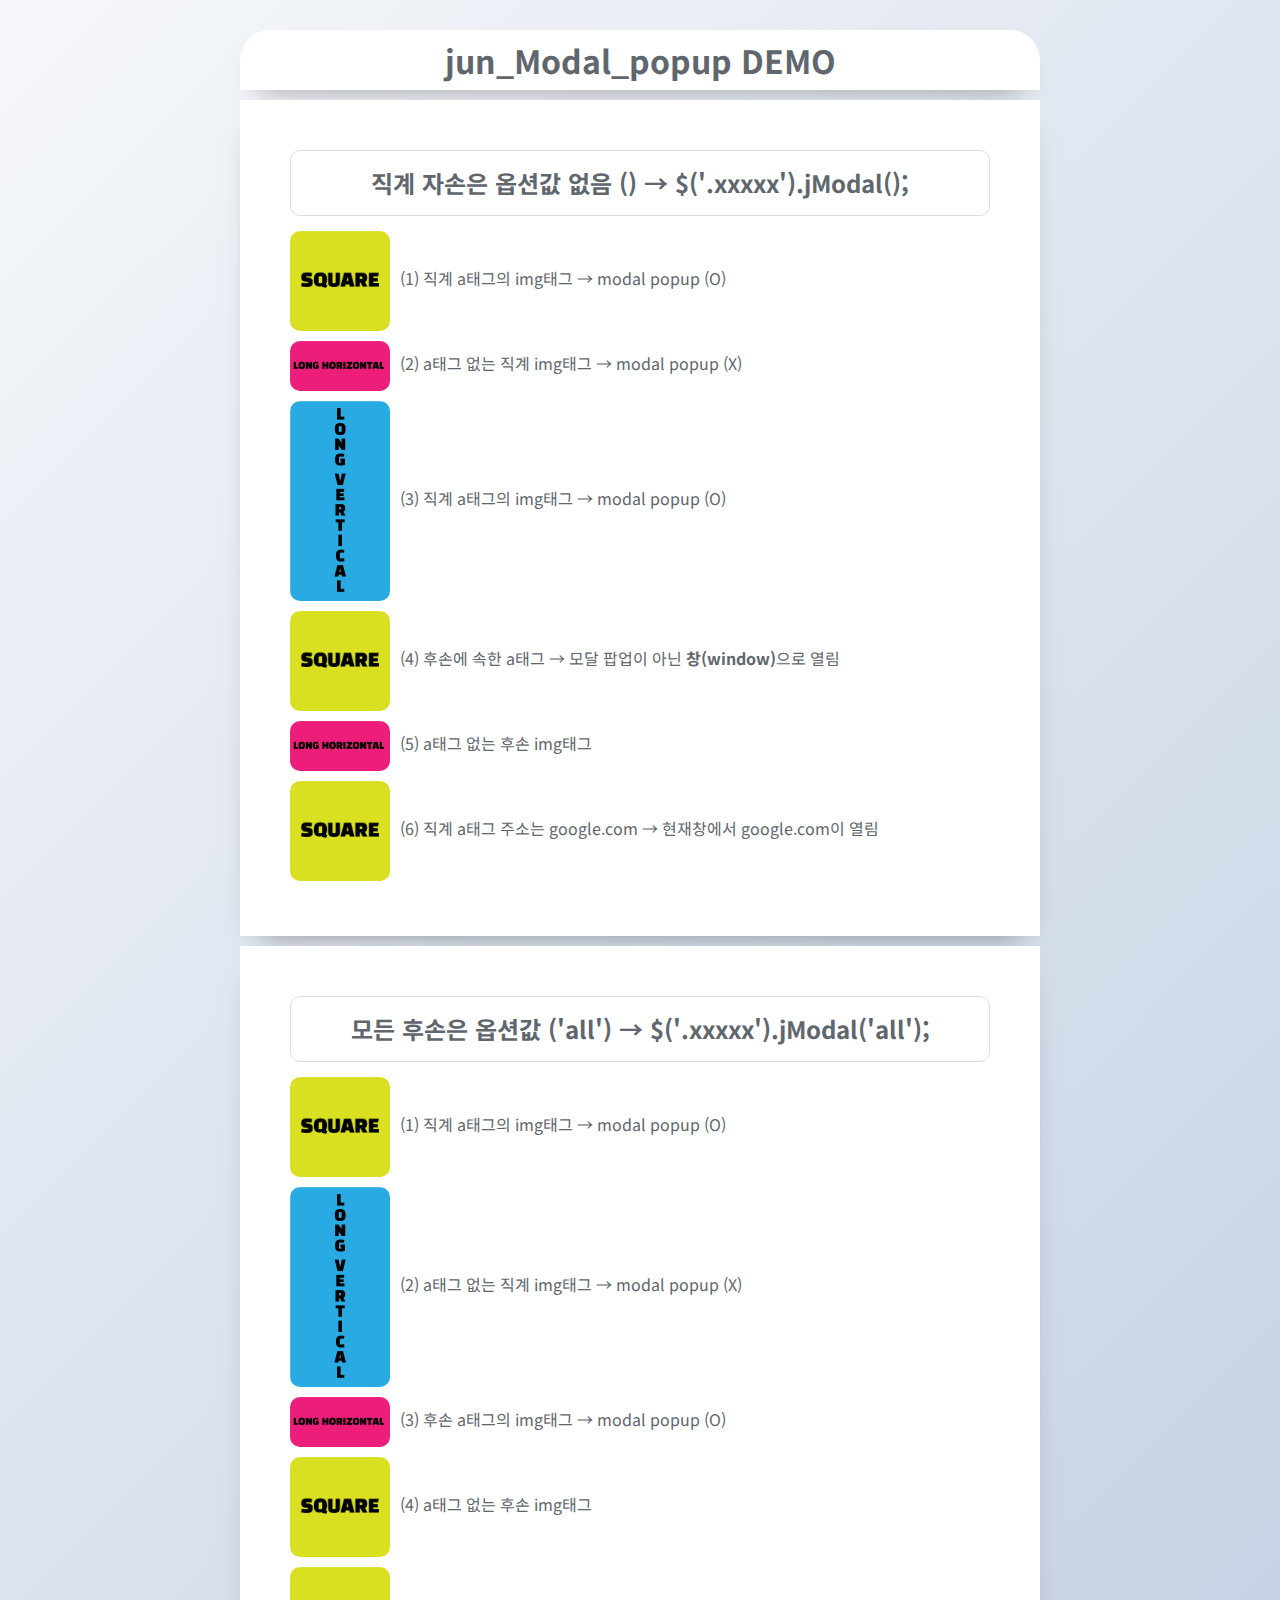
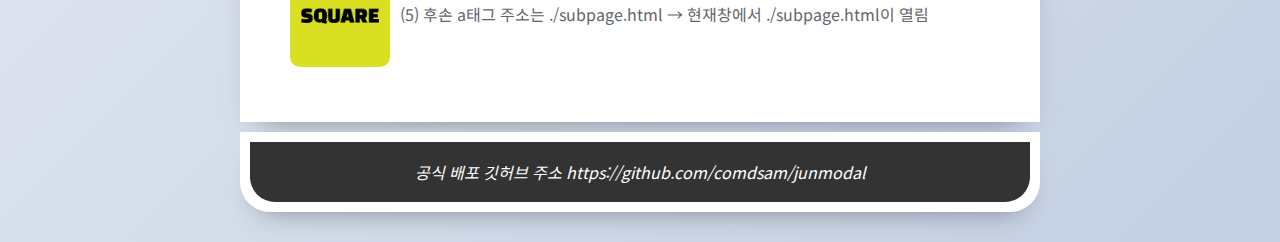
<file: index.html>
<!DOCTYPE html>
<html lang="ko">

<head>
	<meta charset="UTF-8">
	<title>jun Modal popup DEMO</title>
	<link rel="stylesheet" href="css/normalize.css">
	<link rel="stylesheet" href="css/jun_modal.css">
	<script src="js/jquery-1.12.4.min.js"></script>
	<script src="js/jun_modal.js"></script>
	<script>
		$(function() {
			// <img>를 모달팝업 할려면 반드시 <a>태그로 감싸 주세요.
			// $('.modal').jModal(); ---> class="modal"의 직계 자식의 <a>태그를 팝업 합니다.
			// $('.modal-all').jModal('all'); ---> class="modal-all"의 직계 자식과 모든 후손 <a>태그를 팝업 합니다.
			// <a>태그에 반응하는 플러그인 이기에 직계 자식() 혹은 모든 후손('all') 중에 선택 하세요.
			$('.modal').jModal(); // .modal클래스(클래스명 변경 가능) 직계 자식의 <a>태그로 감싸진 <img> 팝업
			$('.modal-all').jModal('all'); // .modal-all클래스(클래스명 변경 가능) 옵션값은('all') 모든 후손의 <a>태그로 감싸진 <img> 팝업
		});
	</script>
</head>

<body>
<div class="all-wrap">
	<header>
		<h1>jun_Modal_popup DEMO</h1>
	</header>
	<main>
		<div class="test-box modal">
			<h2>직계 자손은 옵션값 없음 () &rarr; $('.xxxxx').jModal();</h2>
			<a href="img/test-1.jpg"><img src="img/test-1.jpg" alt="직계자식">(1) 직계 a태그의 img태그 &rarr; modal popup (O)</a>
			<hr>
			<img src="img/test-h.jpg" alt="직계자식"><span>(2) a태그 없는 직계 img태그 &rarr; modal popup (X)</span>
			<hr>
			<a href="img/test-v.jpg"><img src="img/test-v.jpg" alt="직계자식">(3) 직계 a태그의 img태그 &rarr; modal popup (O)</a>
			<hr>
			<div><a href="img/test-1.jpg"><img src="img/test-1.jpg" alt="후손">(4) 후손에 속한 a태그 &rarr; 모달 팝업이 아닌 <strong>창(window)</strong>으로 열림</a></div>
			<hr>
			<div>
				<img src="img/test-h.jpg" alt="후손"><span>(5) a태그 없는 후손 img태그</span>
			</div>
			<hr>
			<a href="https://www.google.com"><img src="img/test-1.jpg" alt="직계자식">(6) 직계 a태그 주소는 google.com &rarr; 현재창에서 google.com이 열림</a>
		</div>

		<div class="test-box modal-all">
			<h2>모든 후손은 옵션값 ('all') &rarr; $('.xxxxx').jModal('all');</h2>
			<a href="img/test-1.jpg"><img src="img/test-1.jpg" alt="직계자식">(1) 직계 a태그의 img태그 &rarr; modal popup (O)</a>
			<hr>
			<img src="img/test-v.jpg" alt="직계자식"><span>(2) a태그 없는 직계 img태그 &rarr; modal popup (X)</span>
			<hr>
			<div>
				<a href="img/test-h.jpg"><img src="img/test-h.jpg" alt="후손">(3) 후손 a태그의 img태그 &rarr; modal popup (O)</a>
			</div>
			<hr>
			<div>
				<img src="img/test-1.jpg" alt="후손"><span>(4) a태그 없는 후손 img태그</span>
			</div>
			<hr>
			<div>
				<div><a href="./subpage.html"><img src="img/test-1.jpg" alt="후손">(5) 후손 a태그 주소는 ./subpage.html &rarr; 현재창에서 ./subpage.html이 열림</a></div>
			</div>
		</div>
	</main>
	<footer>
		<address><a href="https://github.com/comdsam/junmodal" target="_blank">공식 배포 깃허브 주소 https://github.com/comdsam/junmodal</a></address>
	</footer>
</div>
	
</body></html>
</file>
<file: css/jun_modal.css>
@charset "utf-8";
@import url('https://fonts.googleapis.com/css2?family=Noto+Sans+KR:wght@400;700&display=swap');

body {font-family: 'Noto Sans KR', sans-serif; background-image: linear-gradient(135deg, #f5f7fa 0%, #c3cfe2 100%); color: #60666d; font-weight: 400;}

.all-wrap {width: 800px; margin: 30px auto 30px;}
h1, h2, h3 {font-weight: 700; text-align: center;}
a {transition: all 0.6s}
a:hover {color: aqua}

header {border-radius: 30px 30px 0 0; background: #fff; text-align: center; line-height: 60px; box-shadow: 0 15px 30px -20px rgba(0,0,0, 0.5);}

.test-box {padding: 50px; margin-top: 10px; background: #fff; box-shadow: 0 15px 30px -20px rgba(0,0,0, 0.5);}
.test-box img {width: 100px; border-radius: 10px; overflow: hidden; margin: 5px 10px 5px 0; vertical-align: middle;}
h2 {border: 1px solid #ddd; padding: 20px; border-radius: 10px; margin-bottom: 10px;}

footer {border-radius: 0 0 30px 30px; background: #fff; text-align: center; height: 60px; padding: 10px; box-shadow: 0 15px 30px -20px rgba(0,0,0, 0.5); margin-top: 10px;}
footer address {border-radius: 0 0 25px 25px; background: #333; height: 60px; line-height: 60px; color: #fff; }

/* .jModal(); jun_modal_popup -style start- */
/* jun_Modal_popup Code by comdsam@naver.com */
#jun-modal-lbx {
	display: none;
}
#jun-modal-lbx.on {
	display: block;
	position: fixed;
	top: 0;
	left: 0;
	width: 100%;
	height: 100%;
	background: rgba(0, 0, 0, 0.9);
	z-index: 9999; /*만약 모달창이 제일위로 나타나지 않으면 z-index를 확인 하세요*/
}
#jun-modal-lbx.on #jun-img-lbx {
	display: flex;
	position: absolute;
	top: 50%;
	left: 50%;
	transform: translate(-50%, -50%);
	align-items: center;
	justify-content: center;
}
#jun-modal-lbx #jun-close-lbx {
	position: absolute;
	top: 30px;
	right: 30px;
	cursor: pointer;
}
#jun-modal-lbx #jun-close-border-lbx {
	position: relative;
	height: 30px;
	width: 30px;
	border-top: 2px solid #fff;
	transform: rotate(45deg);
}
#jun-modal-lbx #jun-close-border-lbx::after {
	content: '';
	position: absolute;
	top: -16px;
	left: 14px;
	width: 30px;
	height: 30px;
	border-left: 2px solid #fff;
}
/* .jModal(); jun_modal_popup -style end- */
</file>
